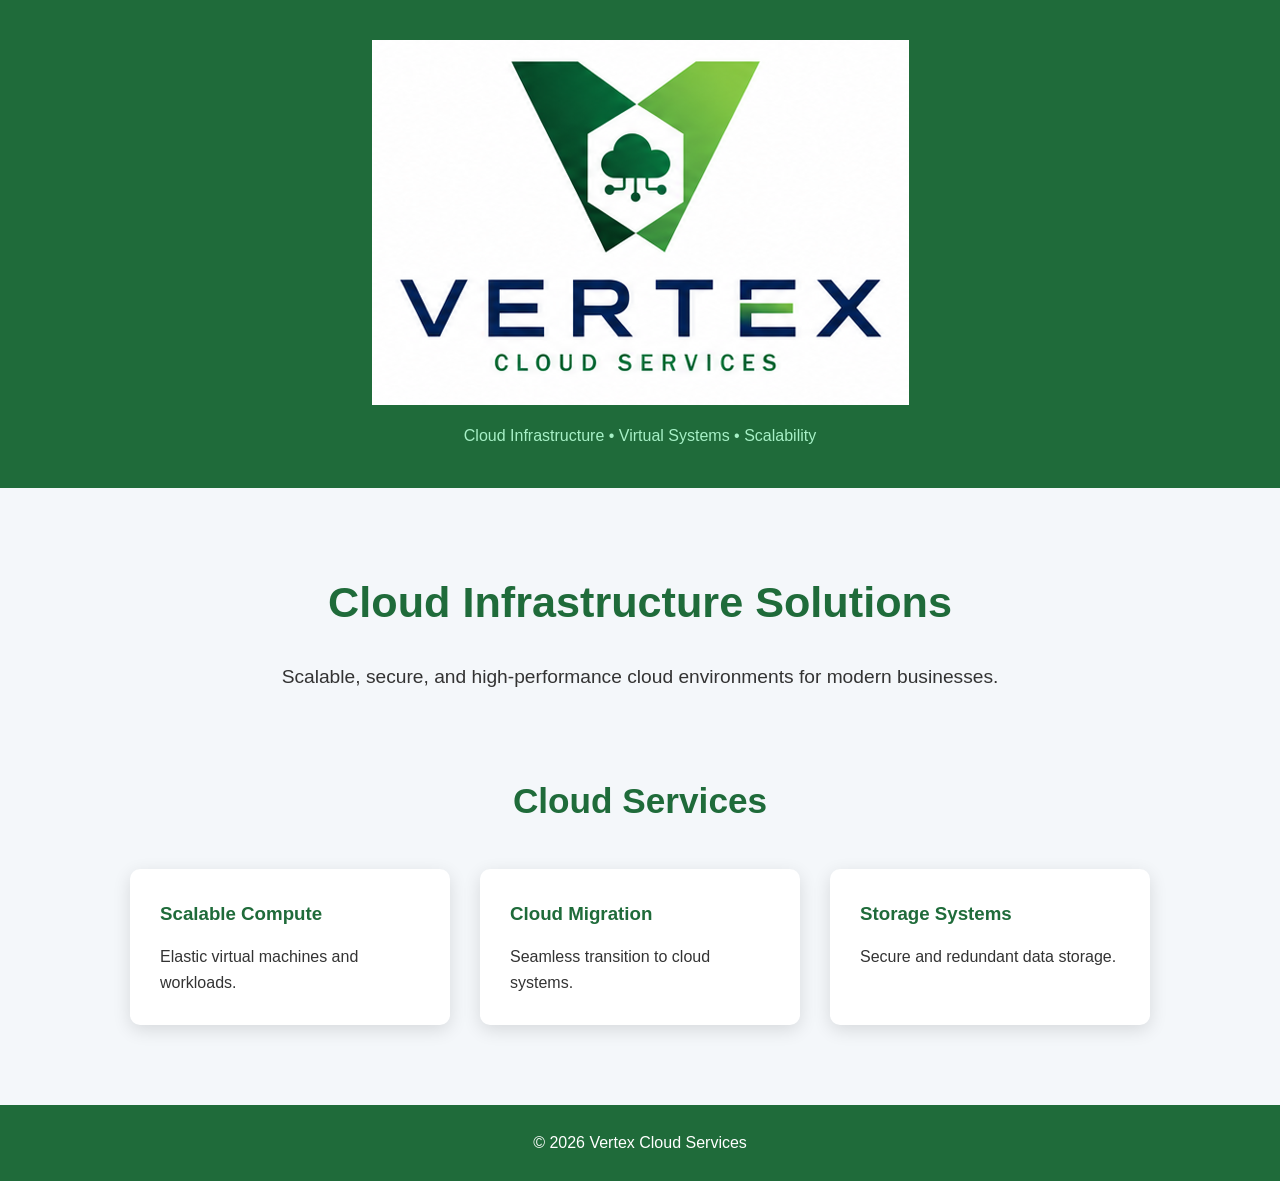
<file: cloud/index.html>
<!DOCTYPE html>
<html lang="en">
<head>
<meta charset="UTF-8">
<meta name="viewport" content="width=device-width, initial-scale=1.0">
<title>Vertex Cloud Services</title>
<link rel="stylesheet" href="styles/style.css">
</head>

<body>

<header>
<div class="container">
<img src="img/cloud.png" alt="Vertex Cloud Logo">
<p>Cloud Infrastructure • Virtual Systems • Scalability</p>
</div>
</header>


<section class="hero">
<div class="container">
<h2>Cloud Infrastructure Solutions</h2>
<p>Scalable, secure, and high-performance cloud environments for modern businesses.</p>
</div>
</section>

<section>
<div class="container">
<h2 class="section-title">Cloud Services</h2>

<div class="features">
<div class="card"><h3>Scalable Compute</h3><p>Elastic virtual machines and workloads.</p></div>
<div class="card"><h3>Cloud Migration</h3><p>Seamless transition to cloud systems.</p></div>
<div class="card"><h3>Storage Systems</h3><p>Secure and redundant data storage.</p></div>
</div>

</div>
</section>

<footer>
<div class="container">
<p>© 2026 Vertex Cloud Services</p>
</div>
</footer>

</body>
</html>
</file>
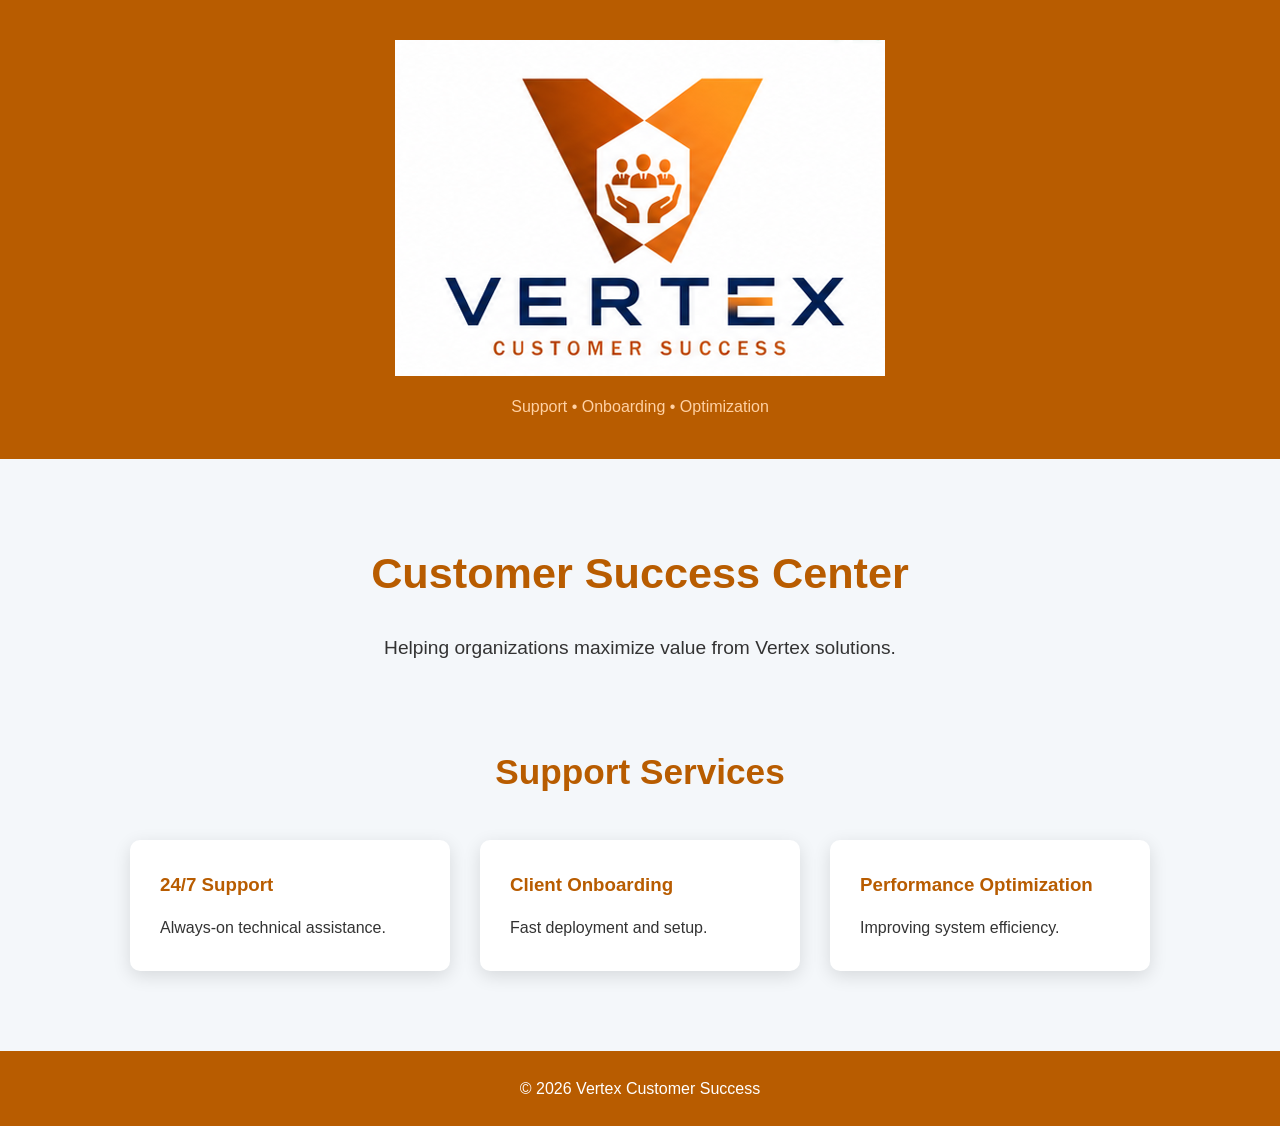
<file: customer/index.html>
<!DOCTYPE html>
<html lang="en">
<head>
<meta charset="UTF-8">
<meta name="viewport" content="width=device-width, initial-scale=1.0">
<title>Vertex Customer Success</title>
<link rel="stylesheet" href="styles/style.css">
</head>

<body>

<header>
<div class="container">
<img src="img/customer.png" alt="Vertex Customer Success Logo">
<p>Support • Onboarding • Optimization</p>
</div>
</header>


<section class="hero">
<div class="container">
<h2>Customer Success Center</h2>
<p>Helping organizations maximize value from Vertex solutions.</p>
</div>
</section>

<section>
<div class="container">
<h2 class="section-title">Support Services</h2>

<div class="features">
<div class="card"><h3>24/7 Support</h3><p>Always-on technical assistance.</p></div>
<div class="card"><h3>Client Onboarding</h3><p>Fast deployment and setup.</p></div>
<div class="card"><h3>Performance Optimization</h3><p>Improving system efficiency.</p></div>
</div>

</div>
</section>

<footer>
<div class="container">
<p>© 2026 Vertex Customer Success</p>
</div>
</footer>

</body>
</html>
</file>
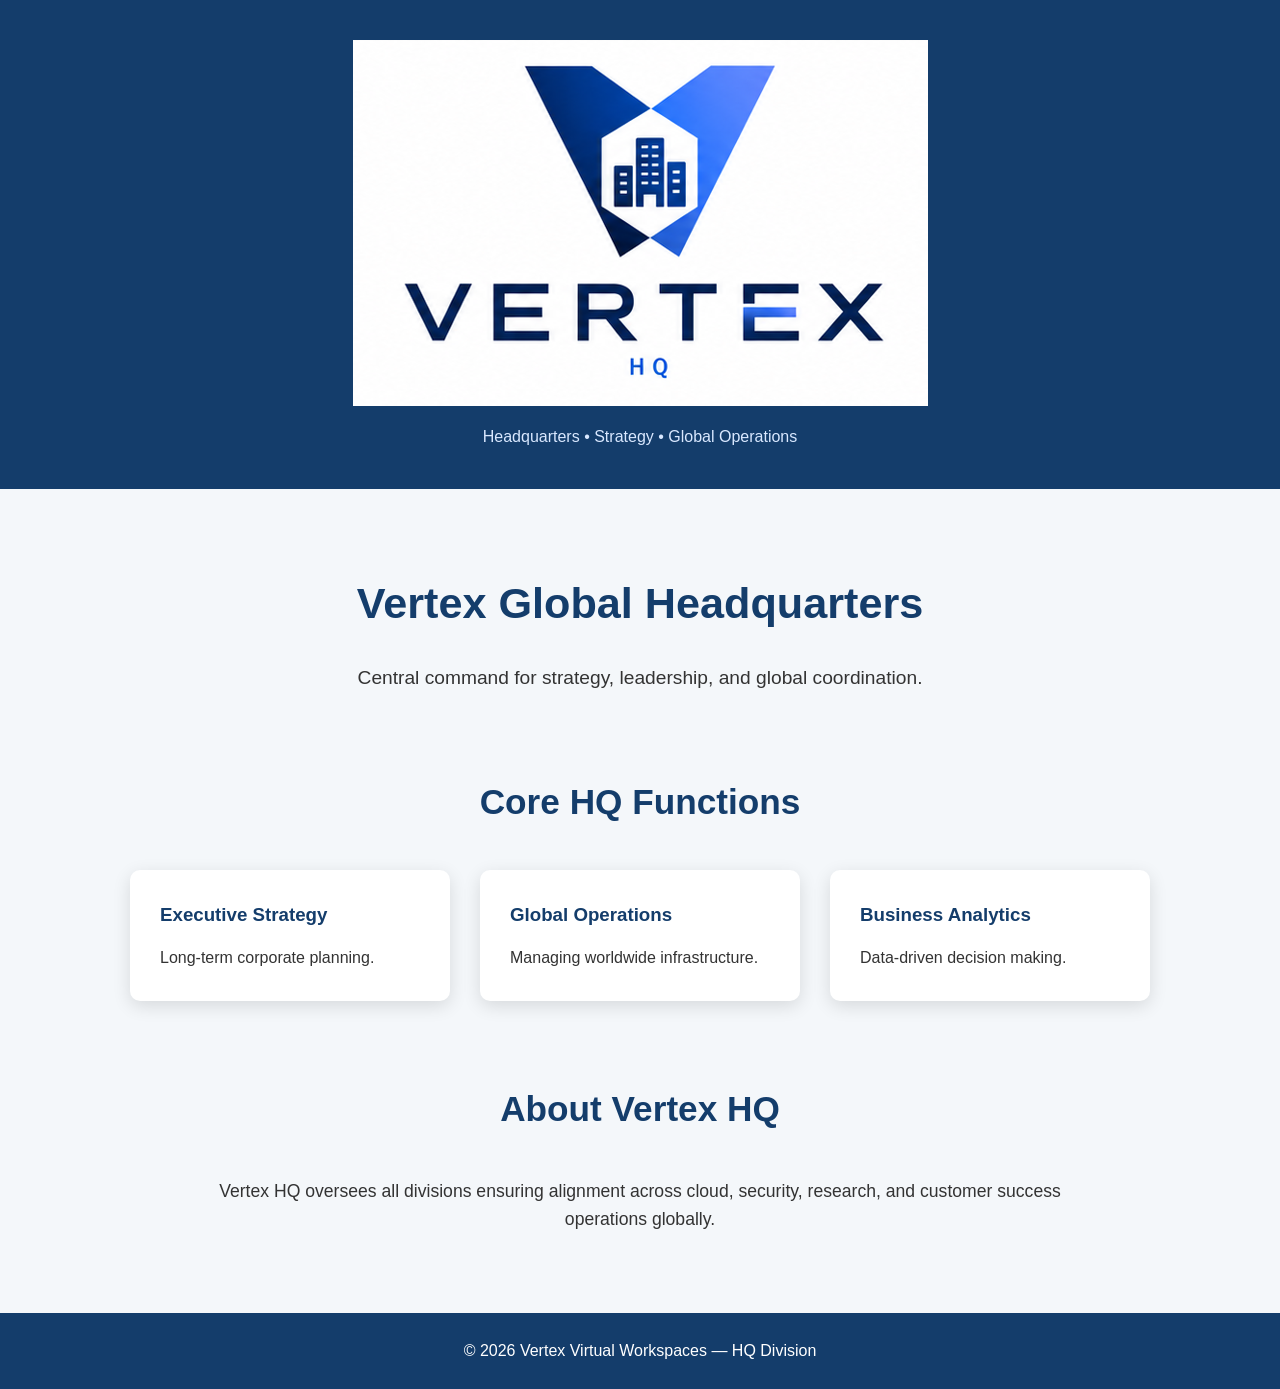
<file: hq/index.html>
<!DOCTYPE html>
<html lang="en">
<head>
    <meta charset="UTF-8">
    <meta name="viewport" content="width=device-width, initial-scale=1.0">
    <title>Vertex HQ</title>
    <link rel="stylesheet" href="styles/style.css">
</head>

<body>

<header>
    <div class="container">
        <img src="img/hq.png" alt="Vertex HQ Logo" class="logo">
        <p>Headquarters • Strategy • Global Operations</p>
    </div>
</header>


<section class="hero">
<div class="container">
<h2>Vertex Global Headquarters</h2>
<p>Central command for strategy, leadership, and global coordination.</p>

</div>
</section>

<section id="services">
<div class="container">
<h2 class="section-title">Core HQ Functions</h2>

<div class="features">
<div class="card"><h3>Executive Strategy</h3><p>Long-term corporate planning.</p></div>
<div class="card"><h3>Global Operations</h3><p>Managing worldwide infrastructure.</p></div>
<div class="card"><h3>Business Analytics</h3><p>Data-driven decision making.</p></div>
</div>

</div>
</section>

<section id="about">
<div class="container">
<h2 class="section-title">About Vertex HQ</h2>
<p class="about-text">
Vertex HQ oversees all divisions ensuring alignment across cloud, security,
research, and customer success operations globally.
</p>
</div>
</section>

<footer>
<div class="container">
<p>© 2026 Vertex Virtual Workspaces — HQ Division</p>
</div>
</footer>

</body>
</html>
</file>
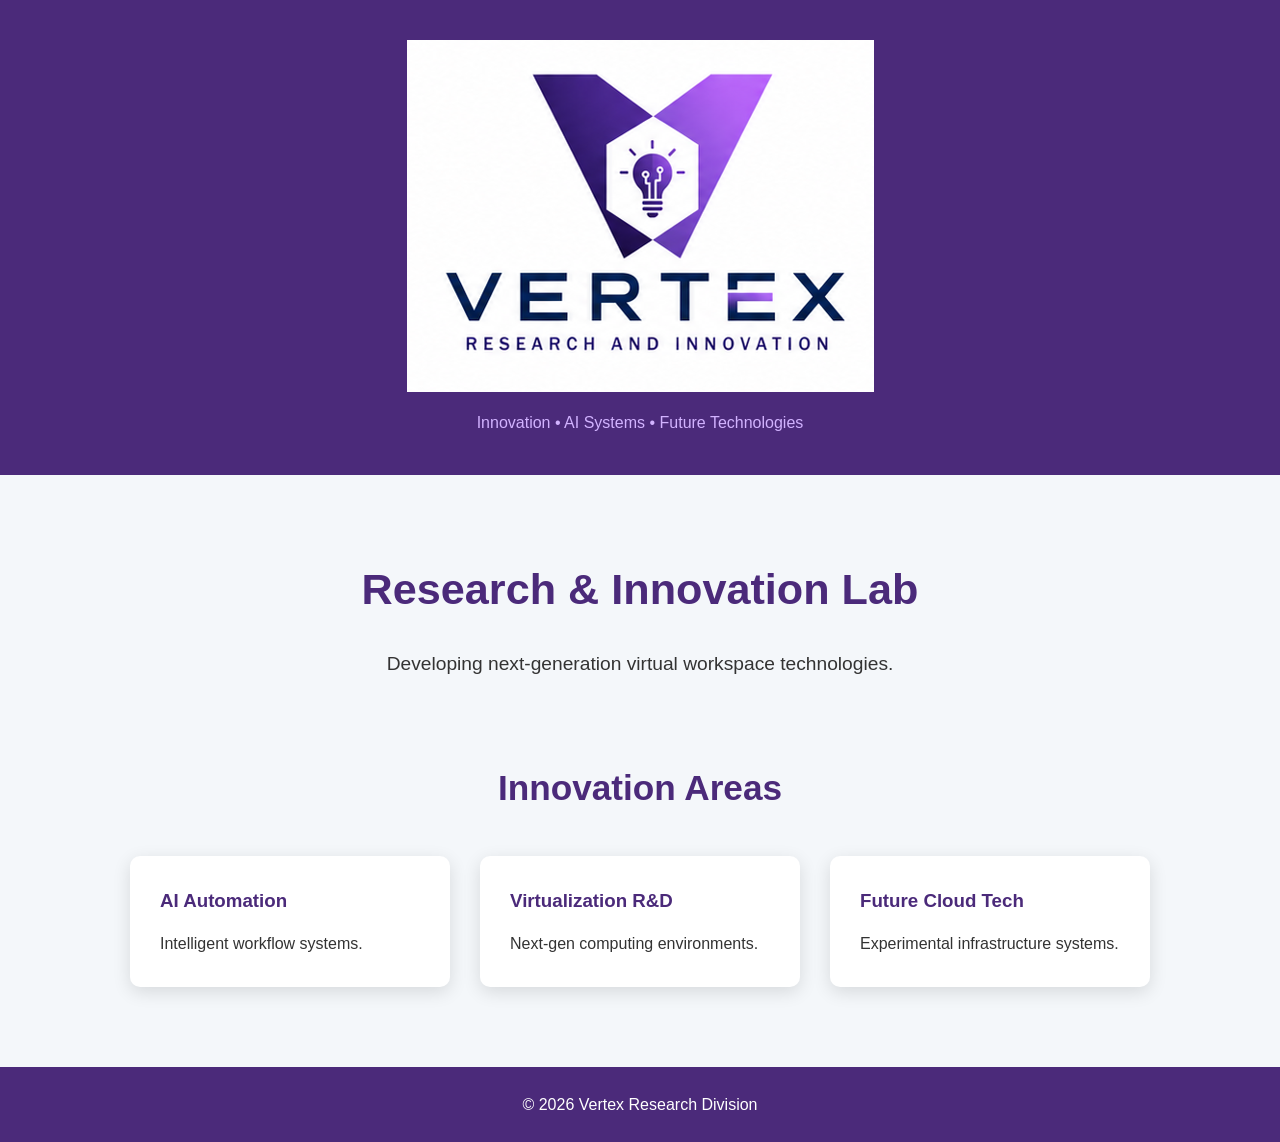
<file: research/index.html>
<!DOCTYPE html>
<html lang="en">
<head>
<meta charset="UTF-8">
<meta name="viewport" content="width=device-width, initial-scale=1.0">
<title>Vertex Research & Innovation</title>
<link rel="stylesheet" href="styles/style.css">
</head>

<body>

<header>
<div class="container">
<img src="img/research.png" alt="Vertex Research Logo">
<p>Innovation • AI Systems • Future Technologies</p>
</div>
</header>


<section class="hero">
<div class="container">
<h2>Research & Innovation Lab</h2>
<p>Developing next-generation virtual workspace technologies.</p>
</div>
</section>

<section>
<div class="container">
<h2 class="section-title">Innovation Areas</h2>

<div class="features">
<div class="card"><h3>AI Automation</h3><p>Intelligent workflow systems.</p></div>
<div class="card"><h3>Virtualization R&D</h3><p>Next-gen computing environments.</p></div>
<div class="card"><h3>Future Cloud Tech</h3><p>Experimental infrastructure systems.</p></div>
</div>

</div>
</section>

<footer>
<div class="container">
<p>© 2026 Vertex Research Division</p>
</div>
</footer>

</body>
</html>
</file>
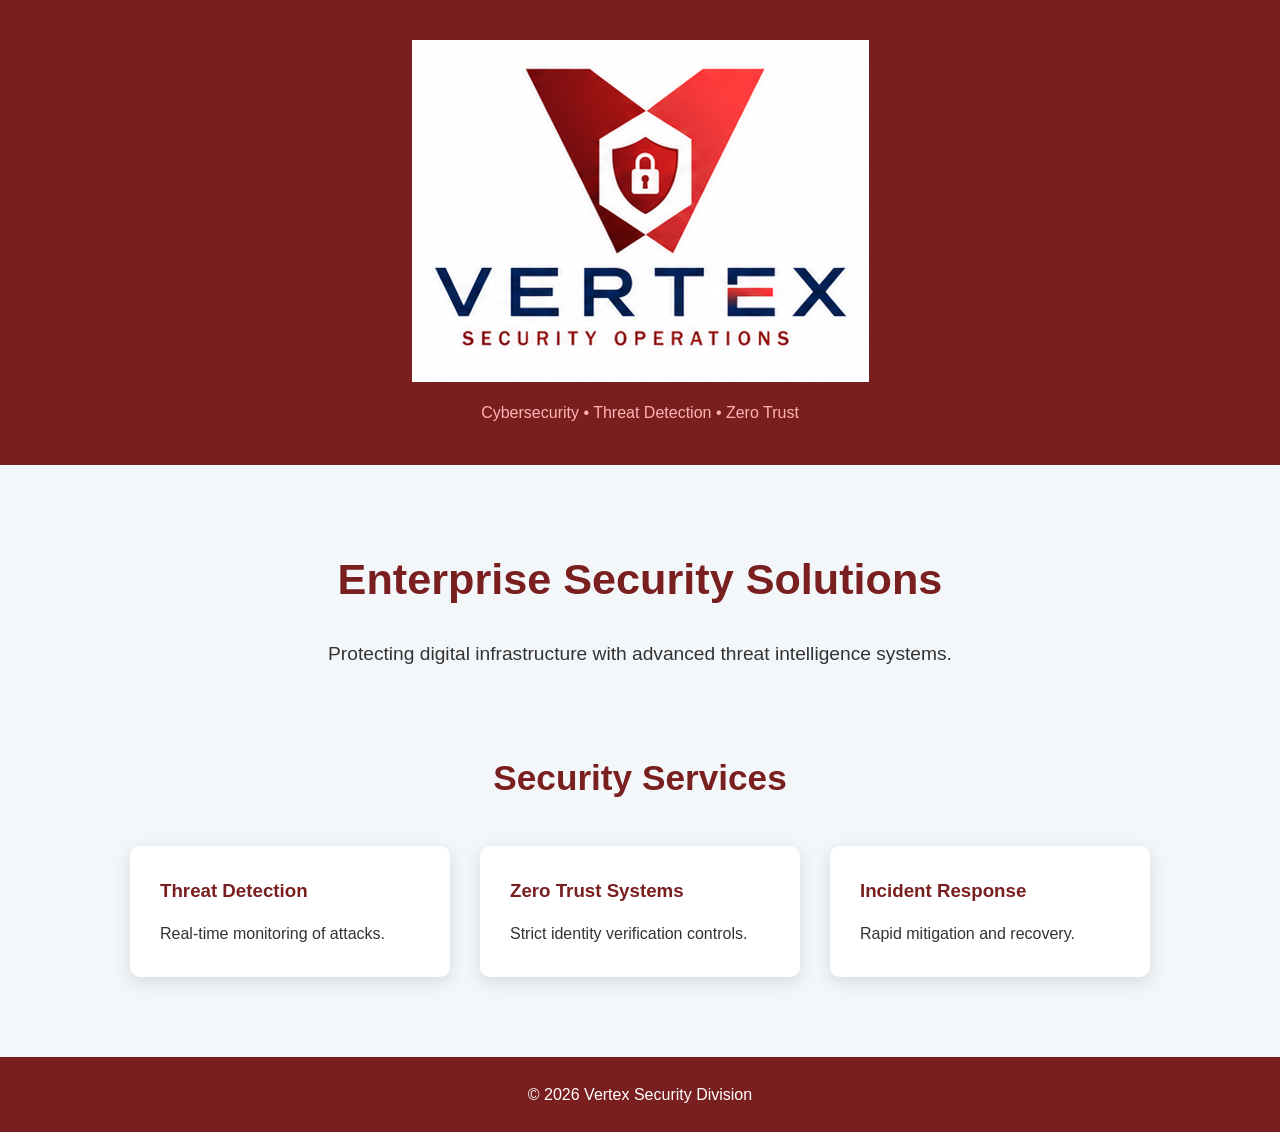
<file: security/index.html>
<!DOCTYPE html>
<html lang="en">
<head>
<meta charset="UTF-8">
<meta name="viewport" content="width=device-width, initial-scale=1.0">
<title>Vertex Security</title>
<link rel="stylesheet" href="styles/style.css">
</head>

<body>

<header>
<div class="container">
<img src="img/security.png" alt="Vertex Security Logo">
<p>Cybersecurity • Threat Detection • Zero Trust</p>
</div>
</header>


<section class="hero">
<div class="container">
<h2>Enterprise Security Solutions</h2>
<p>Protecting digital infrastructure with advanced threat intelligence systems.</p>
</div>
</section>

<section>
<div class="container">
<h2 class="section-title">Security Services</h2>

<div class="features">
<div class="card"><h3>Threat Detection</h3><p>Real-time monitoring of attacks.</p></div>
<div class="card"><h3>Zero Trust Systems</h3><p>Strict identity verification controls.</p></div>
<div class="card"><h3>Incident Response</h3><p>Rapid mitigation and recovery.</p></div>
</div>

</div>
</section>

<footer>
<div class="container">
<p>© 2026 Vertex Security Division</p>
</div>
</footer>

</body>
</html>
</file>
<file: cloud/styles/style.css>
* {
    margin: 0;
    padding: 0;
    box-sizing: border-box;
}

body {
    font-family: Arial, Helvetica, sans-serif;
    background: #f4f7fa;
    color: #333;
    line-height: 1.6;
}

.container {
    width: 90%;
    max-width: 1200px;
    margin: auto;
}

/* Header */
header {
    background: #1f6b3a;
    color: white;
    padding: 40px 0;
    text-align: center;
}

header p {
    margin-top: 10px;
    color: #a6f0c6;
}


/* Hero */
.hero {
    text-align: center;
    padding: 80px 20px;
}

.hero h2 {
    font-size: 2.7rem;
    color: #1f6b3a;
    margin-bottom: 25px;
}

.hero p {
    max-width: 850px;
    margin: auto;
    font-size: 1.2rem;
}

.button {
    display: inline-block;
    margin-top: 35px;
    padding: 14px 30px;
    background: #1f6b3a;
    color: white;
    text-decoration: none;
    border-radius: 6px;
    transition: .3s;
}

.button:hover {
    background: #2d8a50;
}

/* Cards */
.section-title {
    text-align: center;
    font-size: 2.2rem;
    color: #1f6b3a;
    margin-bottom: 40px;
}

.features {
    display: flex;
    flex-wrap: wrap;
    justify-content: center;
    gap: 30px;
    margin-bottom: 80px;
}

.card {
    width: 320px;
    background: white;
    padding: 30px;
    border-radius: 10px;
    box-shadow: 0 5px 18px rgba(0,0,0,.12);
}

.card h3 {
    color: #1f6b3a;
    margin-bottom: 15px;
}

.about-text {
    max-width: 900px;
    margin: auto;
    text-align: center;
    font-size: 1.1rem;
    padding-bottom: 80px;
}

/* Footer */
footer {
    background: #1f6b3a;
    color: white;
    text-align: center;
    padding: 25px;
}
</file>
<file: customer/styles/style.css>
/* =========================
   Base Reset
========================= */

* {
    margin: 0;
    padding: 0;
    box-sizing: border-box;
}

body {
    font-family: Arial, Helvetica, sans-serif;
    background: #f4f7fa;
    color: #333;
    line-height: 1.6;
}

/* =========================
   Layout
========================= */

.container {
    width: 90%;
    max-width: 1200px;
    margin: auto;
}

/* =========================
   Header
========================= */

header {
    background: #b85c00;
    color: white;
    padding: 40px 0;
    text-align: center;
}

header p {
    margin-top: 10px;
    color: #ffd1a3;
}

/* =========================
   Navigation
========================= */


/* =========================
   Hero Section
========================= */

.hero {
    text-align: center;
    padding: 80px 20px;
}

.hero h2 {
    font-size: 2.7rem;
    color: #b85c00;
    margin-bottom: 25px;
}

.hero p {
    max-width: 850px;
    margin: auto;
    font-size: 1.2rem;
}

/* =========================
   Buttons
========================= */

.button {
    display: inline-block;
    margin-top: 35px;
    padding: 14px 30px;
    background: #b85c00;
    color: white;
    text-decoration: none;
    border-radius: 6px;
    transition: 0.3s ease;
}

.button:hover {
    background: #e07b1a;
}

/* =========================
   Section Titles
========================= */

.section-title {
    text-align: center;
    font-size: 2.2rem;
    color: #b85c00;
    margin-bottom: 40px;
}

/* =========================
   Feature Cards
========================= */

.features {
    display: flex;
    flex-wrap: wrap;
    justify-content: center;
    gap: 30px;
    margin-bottom: 80px;
}

.card {
    width: 320px;
    background: white;
    padding: 30px;
    border-radius: 10px;
    box-shadow: 0 5px 18px rgba(0, 0, 0, 0.12);
    transition: transform 0.3s ease;
}

.card:hover {
    transform: translateY(-6px);
}

.card h3 {
    color: #b85c00;
    margin-bottom: 15px;
}

/* =========================
   About Section
========================= */

.about-text {
    max-width: 900px;
    margin: auto;
    text-align: center;
    font-size: 1.1rem;
    padding-bottom: 80px;
}

/* =========================
   Footer
========================= */

footer {
    background: #b85c00;
    color: white;
    text-align: center;
    padding: 25px;
}
</file>
<file: hq/styles/style.css>
* {
    margin: 0;
    padding: 0;
    box-sizing: border-box;
}

body {
    font-family: Arial, Helvetica, sans-serif;
    background: #f4f7fa;
    color: #333;
    line-height: 1.6;
}

.container {
    width: 90%;
    max-width: 1200px;
    margin: auto;
}

/* Header */
header {
    background: #143d6b;
    color: white;
    padding: 40px 0;
    text-align: center;
}

header p {
    margin-top: 10px;
    color: #d9e8ff;
}


/* Hero */
.hero {
    text-align: center;
    padding: 80px 20px;
}

.hero h2 {
    font-size: 2.7rem;
    color: #143d6b;
    margin-bottom: 25px;
}

.hero p {
    max-width: 850px;
    margin: auto;
    font-size: 1.2rem;
}

.button {
    display: inline-block;
    margin-top: 35px;
    padding: 14px 30px;
    background: #143d6b;
    color: white;
    text-decoration: none;
    border-radius: 6px;
    transition: .3s;
}

.button:hover {
    background: #1e4f85;
}

/* Section */
.section-title {
    text-align: center;
    font-size: 2.2rem;
    color: #143d6b;
    margin-bottom: 40px;
}

/* Cards */
.features {
    display: flex;
    flex-wrap: wrap;
    justify-content: center;
    gap: 30px;
    margin-bottom: 80px;
}

.card {
    width: 320px;
    background: white;
    padding: 30px;
    border-radius: 10px;
    box-shadow: 0 5px 18px rgba(0, 0, 0, .12);
    transition: transform .3s ease;
}

.card:hover {
    transform: translateY(-6px);
}

.card h3 {
    color: #143d6b;
    margin-bottom: 15px;
}

/* About */
.about-text {
    max-width: 900px;
    margin: auto;
    text-align: center;
    font-size: 1.1rem;
    padding-bottom: 80px;
}

/* Footer */
footer {
    background: #143d6b;
    color: white;
    text-align: center;
    padding: 25px;
}
</file>
<file: research/styles/style.css>
/* =========================
   Base Reset
========================= */

* {
    margin: 0;
    padding: 0;
    box-sizing: border-box;
}

body {
    font-family: Arial, Helvetica, sans-serif;
    background: #f4f7fa;
    color: #333;
    line-height: 1.6;
}

/* =========================
   Layout
========================= */

.container {
    width: 90%;
    max-width: 1200px;
    margin: auto;
}

/* =========================
   Header
========================= */

header {
    background: #4b2a7a;
    color: white;
    padding: 40px 0;
    text-align: center;
}

header p {
    margin-top: 10px;
    color: #d2b3ff;
}


/* =========================
   Hero Section
========================= */

.hero {
    text-align: center;
    padding: 80px 20px;
}

.hero h2 {
    font-size: 2.7rem;
    color: #4b2a7a;
    margin-bottom: 25px;
}

.hero p {
    max-width: 850px;
    margin: auto;
    font-size: 1.2rem;
}

/* =========================
   Buttons
========================= */

.button {
    display: inline-block;
    margin-top: 35px;
    padding: 14px 30px;
    background: #4b2a7a;
    color: white;
    text-decoration: none;
    border-radius: 6px;
    transition: 0.3s ease;
}

.button:hover {
    background: #6b3fb5;
}

/* =========================
   Section Titles
========================= */

.section-title {
    text-align: center;
    font-size: 2.2rem;
    color: #4b2a7a;
    margin-bottom: 40px;
}

/* =========================
   Feature Cards
========================= */

.features {
    display: flex;
    flex-wrap: wrap;
    justify-content: center;
    gap: 30px;
    margin-bottom: 80px;
}

.card {
    width: 320px;
    background: white;
    padding: 30px;
    border-radius: 10px;
    box-shadow: 0 5px 18px rgba(0, 0, 0, 0.12);
    transition: transform 0.3s ease;
}

.card:hover {
    transform: translateY(-6px);
}

.card h3 {
    color: #4b2a7a;
    margin-bottom: 15px;
}

/* =========================
   About Section
========================= */

.about-text {
    max-width: 900px;
    margin: auto;
    text-align: center;
    font-size: 1.1rem;
    padding-bottom: 80px;
}

/* =========================
   Footer
========================= */

footer {
    background: #4b2a7a;
    color: white;
    text-align: center;
    padding: 25px;
}
</file>
<file: security/styles/style.css>
/* =========================
   Base Reset
========================= */

* {
    margin: 0;
    padding: 0;
    box-sizing: border-box;
}

body {
    font-family: Arial, Helvetica, sans-serif;
    background: #f4f7fa;
    color: #333;
    line-height: 1.6;
}

.container {
    width: 90%;
    max-width: 1200px;
    margin: auto;
}

/* =========================
   Header
========================= */

header {
    background: #7a1f1f;
    color: white;
    padding: 40px 0;
    text-align: center;
}

header p {
    margin-top: 10px;
    color: #ffb3b3;
}


/* =========================
   Hero Section
========================= */

.hero {
    text-align: center;
    padding: 80px 20px;
}

.hero h2 {
    font-size: 2.7rem;
    color: #7a1f1f;
    margin-bottom: 25px;
}

.hero p {
    max-width: 850px;
    margin: auto;
    font-size: 1.2rem;
}

/* =========================
   Buttons
========================= */

.button {
    display: inline-block;
    margin-top: 35px;
    padding: 14px 30px;
    background: #7a1f1f;
    color: white;
    text-decoration: none;
    border-radius: 6px;
    transition: 0.3s ease;
}

.button:hover {
    background: #a52a2a;
}

/* =========================
   Section Titles
========================= */

.section-title {
    text-align: center;
    font-size: 2.2rem;
    color: #7a1f1f;
    margin-bottom: 40px;
}

/* =========================
   Feature Cards
========================= */

.features {
    display: flex;
    flex-wrap: wrap;
    justify-content: center;
    gap: 30px;
    margin-bottom: 80px;
}

.card {
    width: 320px;
    background: white;
    padding: 30px;
    border-radius: 10px;
    box-shadow: 0 5px 18px rgba(0, 0, 0, 0.12);
    transition: transform 0.3s ease;
}

.card:hover {
    transform: translateY(-6px);
}

.card h3 {
    color: #7a1f1f;
    margin-bottom: 15px;
}

/* =========================
   About Section
========================= */

.about-text {
    max-width: 900px;
    margin: auto;
    text-align: center;
    font-size: 1.1rem;
    padding-bottom: 80px;
}

/* =========================
   Footer
========================= */

footer {
    background: #7a1f1f;
    color: white;
    text-align: center;
    padding: 25px;
}
</file>
